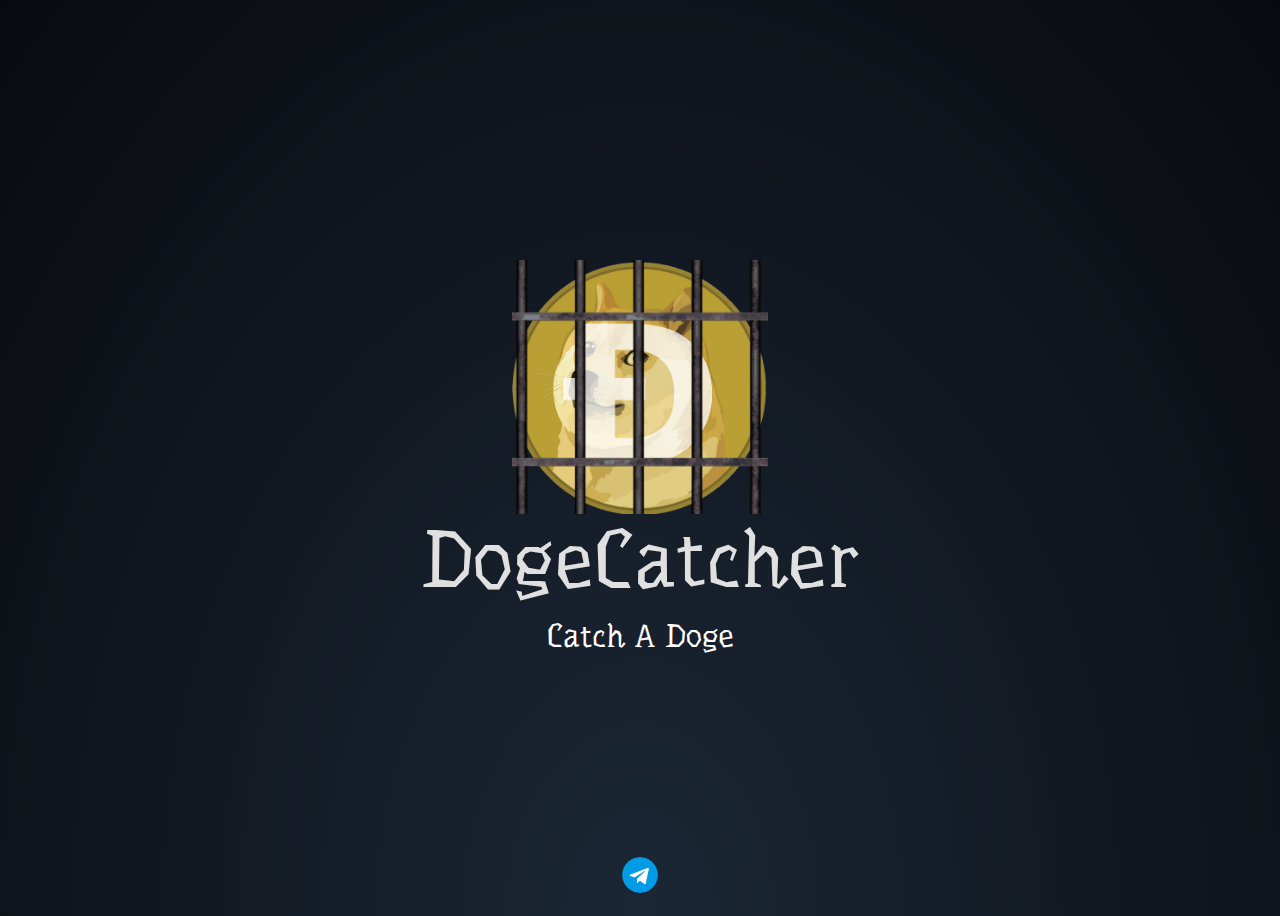
<file: index.html>
<!DOCTYPE html><html><head><meta charSet="utf-8"/><meta http-equiv="x-ua-compatible" content="ie=edge"/><meta name="viewport" content="width=device-width, initial-scale=1, shrink-to-fit=no"/><style data-href="/styles.c559beea220d611d0b14.css" id="gatsby-global-css">@import url(https://fonts.googleapis.com/css?family=Underdog&display=swap);body,html{overflow:hidden}body{background:radial-gradient(ellipse at bottom,#1b2735 0,#090a0f 100%);height:100vh;display:flex;font-family:Anton,sans-serif;justify-content:center;align-items:center;font-family:Underdog}.night{position:relative;width:100%;height:100%;transform:rotate(45deg)}.shooting_star{position:absolute;left:50%;top:50%;height:2px;background:linear-gradient(-45deg,#5f91ff,rgba(0,0,255,0));border-radius:999px;filter:drop-shadow(0 0 6px #699bff);animation:tail 3s ease-in-out infinite,shooting 3s ease-in-out infinite}.shooting_star:before{transform:translateX(50%) rotate(45deg)}.shooting_star:after,.shooting_star:before{content:"";position:absolute;top:calc(50% - 1px);right:0;height:2px;background:linear-gradient(-45deg,rgba(0,0,255,0),#5f91ff,rgba(0,0,255,0));border-radius:100%;animation:shining 3s ease-in-out infinite}.shooting_star:after{transform:translateX(50%) rotate(45deg);transform:translateX(50%) rotate(-45deg)}.shooting_star:first-child{top:calc(50% - 184px);left:calc(50% - 119px);animation-delay:9251ms}.shooting_star:first-child:after,.shooting_star:first-child:before{animation-delay:9251ms}.shooting_star:nth-child(2){top:calc(50% - 166px);left:calc(50% - 98px);animation-delay:8625ms}.shooting_star:nth-child(2):after,.shooting_star:nth-child(2):before{animation-delay:8625ms}.shooting_star:nth-child(3){top:calc(50% - 157px);left:calc(50% - 146px);animation-delay:5981ms}.shooting_star:nth-child(3):after,.shooting_star:nth-child(3):before{animation-delay:5981ms}.shooting_star:nth-child(4){top:calc(50% + 182px);left:calc(50% - 195px);animation-delay:4377ms}.shooting_star:nth-child(4):after,.shooting_star:nth-child(4):before{animation-delay:4377ms}.shooting_star:nth-child(5){top:calc(50% - 102px);left:calc(50% - 81px);animation-delay:3234ms}.shooting_star:nth-child(5):after,.shooting_star:nth-child(5):before{animation-delay:3234ms}.shooting_star:nth-child(6){top:calc(50% - 147px);left:calc(50% - 215px);animation-delay:1209ms}.shooting_star:nth-child(6):after,.shooting_star:nth-child(6):before{animation-delay:1209ms}.shooting_star:nth-child(7){top:calc(50% + 92px);left:calc(50% - 37px);animation-delay:366ms}.shooting_star:nth-child(7):after,.shooting_star:nth-child(7):before{animation-delay:366ms}.shooting_star:nth-child(8){top:calc(50% + 115px);left:calc(50% - 10px);animation-delay:5.77s}.shooting_star:nth-child(8):after,.shooting_star:nth-child(8):before{animation-delay:5.77s}.shooting_star:nth-child(9){top:calc(50% + 115px);left:calc(50% - 180px);animation-delay:9593ms}.shooting_star:nth-child(9):after,.shooting_star:nth-child(9):before{animation-delay:9593ms}.shooting_star:nth-child(10){top:calc(50% - 154px);left:calc(50% - 216px);animation-delay:1848ms}.shooting_star:nth-child(10):after,.shooting_star:nth-child(10):before{animation-delay:1848ms}.shooting_star:nth-child(11){top:calc(50% + 48px);left:calc(50% - 136px);animation-delay:2784ms}.shooting_star:nth-child(11):after,.shooting_star:nth-child(11):before{animation-delay:2784ms}.shooting_star:nth-child(12){top:calc(50% - 45px);left:calc(50% - 71px);animation-delay:2617ms}.shooting_star:nth-child(12):after,.shooting_star:nth-child(12):before{animation-delay:2617ms}.shooting_star:nth-child(13){top:calc(50% - 52px);left:calc(50% - 280px);animation-delay:9777ms}.shooting_star:nth-child(13):after,.shooting_star:nth-child(13):before{animation-delay:9777ms}.shooting_star:nth-child(14){top:calc(50% - 86px);left:calc(50% - 253px);animation-delay:596ms}.shooting_star:nth-child(14):after,.shooting_star:nth-child(14):before{animation-delay:596ms}.shooting_star:nth-child(15){top:calc(50% - 169px);left:calc(50% - 128px);animation-delay:.92s}.shooting_star:nth-child(15):after,.shooting_star:nth-child(15):before{animation-delay:.92s}.shooting_star:nth-child(16){top:calc(50% - 82px);left:calc(50% - 157px);animation-delay:4027ms}.shooting_star:nth-child(16):after,.shooting_star:nth-child(16):before{animation-delay:4027ms}.shooting_star:nth-child(17){top:calc(50% + 44px);left:calc(50% - 22px);animation-delay:6591ms}.shooting_star:nth-child(17):after,.shooting_star:nth-child(17):before{animation-delay:6591ms}.shooting_star:nth-child(18){top:calc(50% - 58px);left:calc(50% - 2px);animation-delay:5752ms}.shooting_star:nth-child(18):after,.shooting_star:nth-child(18):before{animation-delay:5752ms}.shooting_star:nth-child(19){top:calc(50% + 178px);left:calc(50% - 23px);animation-delay:6408ms}.shooting_star:nth-child(19):after,.shooting_star:nth-child(19):before{animation-delay:6408ms}.shooting_star:nth-child(20){top:calc(50% - 136px);left:calc(50% - 213px);animation-delay:7907ms}.shooting_star:nth-child(20):after,.shooting_star:nth-child(20):before{animation-delay:7907ms}@keyframes tail{0%{width:0}30%{width:100px}to{width:0}}@keyframes shining{0%{width:0}50%{width:30px}to{width:0}}@keyframes shooting{0%{transform:translateX(0)}to{transform:translateX(300px)}}@keyframes sky{0%{transform:rotate(45deg)}to{transform:rotate(405deg)}}.title{color:#e0e0e0;font-size:5em}.centered{display:flex;flex-wrap:wrap;flex-direction:column}.button-wrap,.centered{justify-content:center;align-content:center}.button-wrap{z-index:20}.buy-button{margin-top:10px;width:100;border:0 solid #000;border-radius:5px;background-color:transparent;color:#fff;font-family:inherit;font-size:2em;width:100%;transform:scale(1);transition:transform .2s linear}.buy-button:hover{transform:scale(1.1);transition:all .2s linear;color:#000;background-color:#fff}@media(max-width:768px){.title{color:#e0e0e0;font-size:4em}.tg{width:20vw!important;position:absolute;left:50%;margin-left:-10vw!important;transform:scale(1);bottom:5px}.tg,.tg:hover{transition:all .2s linear}.tg:hover{transform:scale(1.1)}}.logo{margin:auto;width:20vw}.tg{width:5vw;position:absolute;left:50%;margin-left:-2.5vw;transform:scale(1);bottom:5px}.tg,.tg:hover{transition:all .2s linear}.tg:hover{transform:scale(1.1)}</style><meta name="generator" content="Gatsby 3.4.2"/><link as="script" rel="preload" href="/webpack-runtime-8d4c0fb968a681bc6d59.js"/><link as="script" rel="preload" href="/framework-be6b93b98e34716cc63a.js"/><link as="script" rel="preload" href="/app-f8002ee72cdc0feaa924.js"/><link as="script" rel="preload" href="/component---src-pages-index-js-1c2f99712c9418402d23.js"/><link as="fetch" rel="preload" href="/page-data/index/page-data.json" crossorigin="anonymous"/><link as="fetch" rel="preload" href="/page-data/app-data.json" crossorigin="anonymous"/></head><body><div id="___gatsby"><div style="outline:none" tabindex="-1" id="gatsby-focus-wrapper"><div class="centered"><img src="/static/dogecatcher-109cf24ec73ce551871842c957cafde4.png" class="logo"/><div class="night"><div class="shooting_star"></div><div class="shooting_star"></div><div class="shooting_star"></div><div class="shooting_star"></div><div class="shooting_star"></div><div class="shooting_star"></div><div class="shooting_star"></div><div class="shooting_star"></div><div class="shooting_star"></div><div class="shooting_star"></div><div class="shooting_star"></div></div><div class="title">DogeCatcher</div><div class="button-wrap"><a href="https://exchange.pancakeswap.finance/#/swap?outputCurrency=0x453aea9A4E420f180f90Fa2908Bf31d1a66440C9"><button class="buy-button">Catch A Doge</button></a></div><a href="https://t.me/dogecatcher_bsc"><img src="/static/tg-a01e8bc4cf2fc9c059426262a0c99230.png" class="tg"/></a></div></div><div id="gatsby-announcer" style="position:absolute;top:0;width:1px;height:1px;padding:0;overflow:hidden;clip:rect(0, 0, 0, 0);white-space:nowrap;border:0" aria-live="assertive" aria-atomic="true"></div></div><script id="gatsby-script-loader">/*<![CDATA[*/window.pagePath="/";/*]]>*/</script><script id="gatsby-chunk-mapping">/*<![CDATA[*/window.___chunkMapping={"polyfill":["/polyfill-cccd4860d3513d38ae41.js"],"app":["/app-f8002ee72cdc0feaa924.js"],"component---src-pages-404-js":["/component---src-pages-404-js-fafac9e66226db1c68d4.js"],"component---src-pages-index-js":["/component---src-pages-index-js-1c2f99712c9418402d23.js"]};/*]]>*/</script><script src="/polyfill-cccd4860d3513d38ae41.js" nomodule=""></script><script src="/component---src-pages-index-js-1c2f99712c9418402d23.js" async=""></script><script src="/app-f8002ee72cdc0feaa924.js" async=""></script><script src="/framework-be6b93b98e34716cc63a.js" async=""></script><script src="/webpack-runtime-8d4c0fb968a681bc6d59.js" async=""></script></body></html>
</file>
